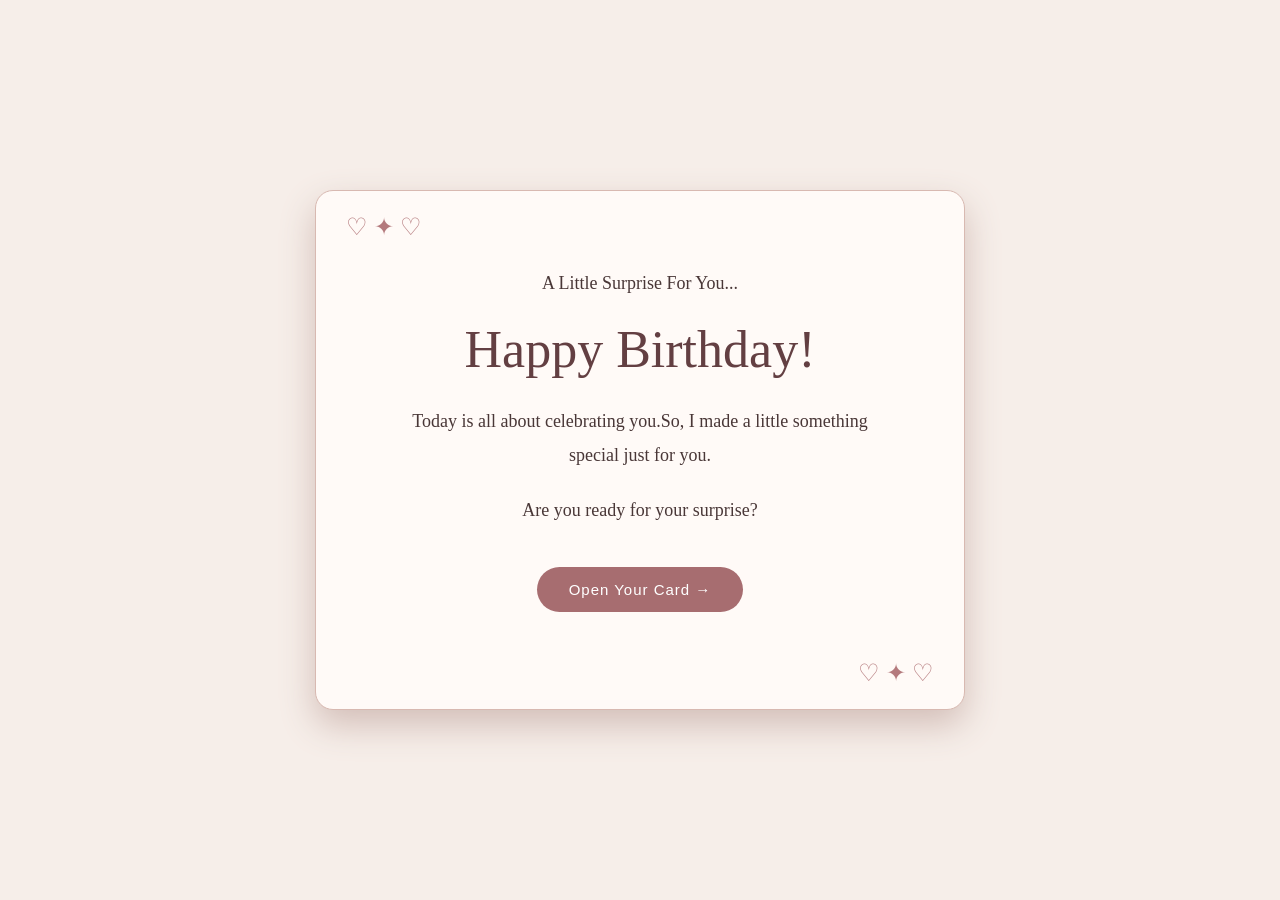
<file: index.html>
<!DOCTYPE html>
<html lang="en">
<head>
    <meta charset="UTF-8">
    <meta name="viewport" content="width=device-width, initial-scale=1.0">
    <title>Happy Birthday</title>
    <link rel="stylesheet" href="style.css">
</head>
<body>
     <div class="card">
        <p>A Little Surprise For You...</p>

        <h1>Happy Birthday!</h1>

        <p>Today is all about celebrating you.So, I made a little something special just for you.</p>
        <p>Are you ready for your surprise?</p>
        <a href="message.html">Open Your Card →</a>
    </div>
</body>
</html>
</file>
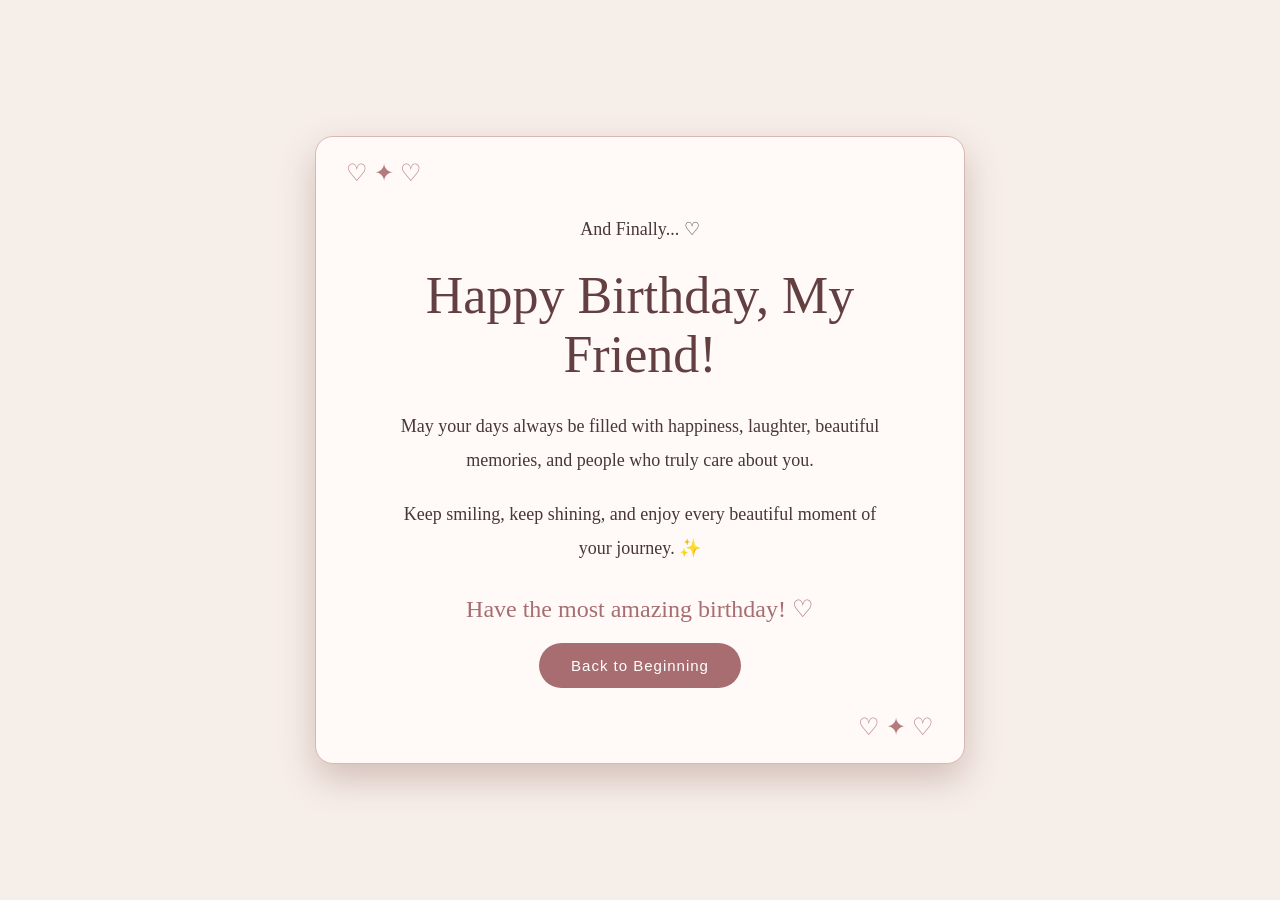
<file: final.html>
<!DOCTYPE html>
<html lang="en">
<head>
    <meta charset="UTF-8">
    <meta name="viewport" content="width=device-width, initial-scale=1.0">
    <title>Happy Birthday</title>
    <link rel="stylesheet" href="style.css">
</head>
<body>
     <div class="card">
        <p>And Finally... ♡</p>

        <h1>Happy Birthday, My Friend!</h1>

        <p>
            May your days always be filled with happiness,
            laughter, beautiful memories, and people who
            truly care about you.
        </p>

        <p>
            Keep smiling, keep shining, and enjoy every
            beautiful moment of your journey. ✨
        </p>

        <h2>Have the most amazing birthday! ♡</h2>

        <a href="index.html">Back to Beginning</a>
    </div>
</body>
</html>
</file>
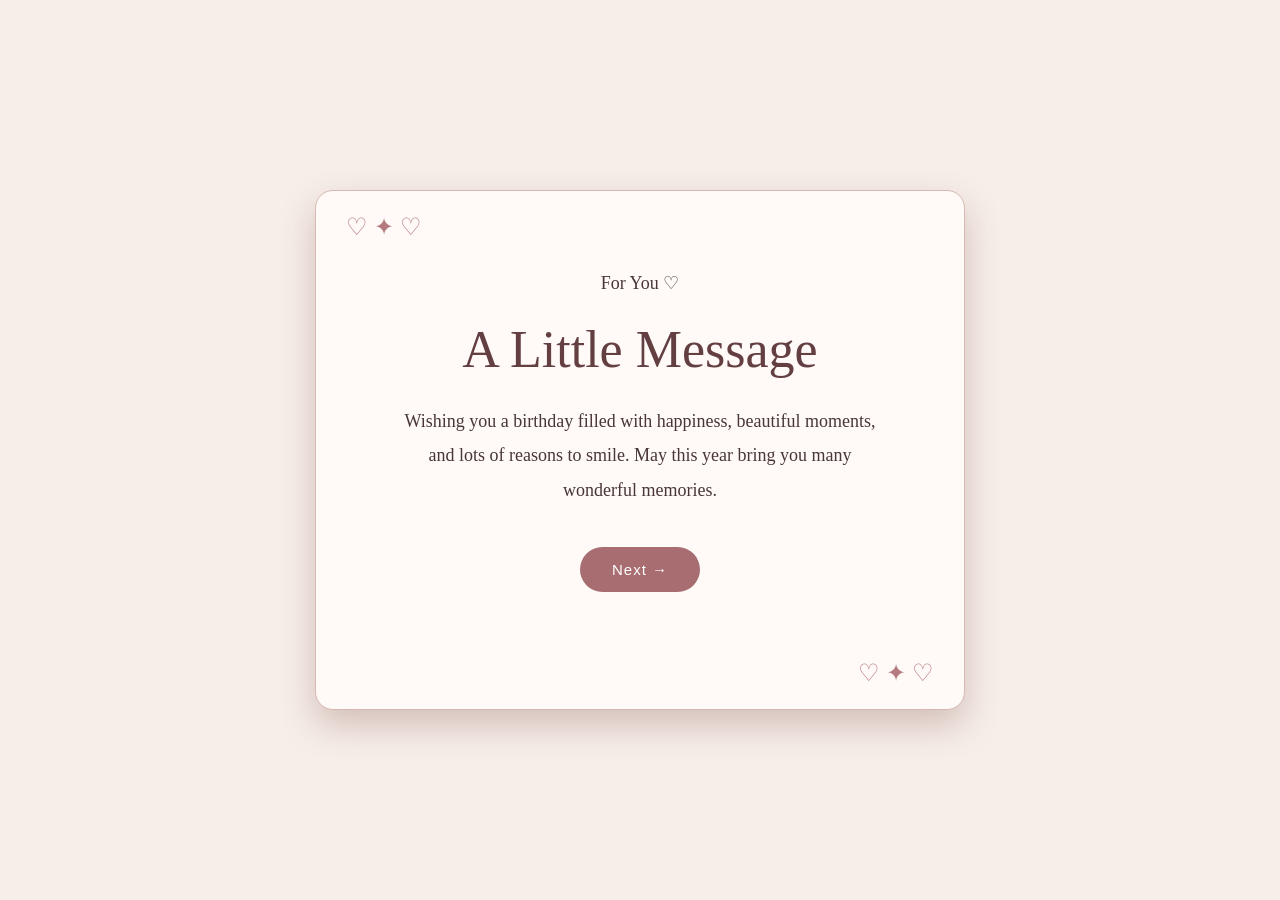
<file: message.html>
<!DOCTYPE html>
<html lang="en">
<head>
    <meta charset="UTF-8">
    <meta name="viewport" content="width=device-width, initial-scale=1.0">
    <title>A Birthday Message</title>
    <link rel="stylesheet" href="style.css">
</head>
<body>
     <div class="card">
        <p>For You ♡</p>

        <h1>A Little Message</h1>

        <p>
            Wishing you a birthday filled with happiness,
            beautiful moments, and lots of reasons to smile.
            May this year bring you many wonderful memories.
        </p>

        <a href="memory.html">Next →</a>
    </div>
</body>
</html>
</file>
<file: style.css>
* {
    margin: 0;
    padding: 0;
    box-sizing: border-box;
}

body {
    min-height: 100vh;
    background: #f6eee9;
    display: flex;
    justify-content: center;
    align-items: center;
    font-family: Georgia, serif;
    color: #493737;
    padding: 20px;
}

.card {
    width: 650px;
    min-height: 520px;
    background: #fffaf7;
    border: 1px solid #d8b9b1;
    padding: 75px;
    text-align: center;
    box-shadow: 0 15px 35px #d3beb8;
    border-radius: 18px;
}
.card::before {
    content: "♡  ✦  ♡";
    position: absolute;
    top: 22px;
    left: 30px;
    font-size: 24px;
    color: #b47a7d;
}

.card::after {
    content: "♡  ✦  ♡";
    position: absolute;
    bottom: 22px;
    right: 30px;
    font-size: 24px;
    color: #b47a7d;
}
.card {
    position: relative;
}
p {
    font-size: 18px;
    line-height: 1.9;
    margin-bottom: 20px;
}

h1 {
    font-size: 52px;
    font-weight: normal;
    color: #633f42;
    margin-bottom: 25px;
}

h2 {
    font-size: 24px;
    font-weight: normal;
    color: #a76d70;
    margin-top: 30px;
}

a {
    display: inline-block;
    margin-top: 20px;
    padding: 14px 32px;
    background: #a76d70;
    color: white;
    text-decoration: none;
    font-family: Arial, sans-serif;
    font-size: 15px;
    letter-spacing: 1px;
    border-radius: 30px;
}

a:hover {
    background: #89595c;
}
.photos {
    display: flex;
    justify-content: center;
    gap: 10px;
}

.photos img {
    width: 150px;
    height: 150px;
    object-fit: cover;
    border-radius: 12px;
}
@media (max-width: 600px) {

    body {
        padding: 15px;
    }

    .card {
        width: 100%;
        min-height: 480px;
        padding: 60px 25px;
    }

    h1 {
        font-size: 36px;
    }

    p {
        font-size: 16px;
    }

   .photos img {
    width: 95px;
    height: 95px;
} 
}
</file>
